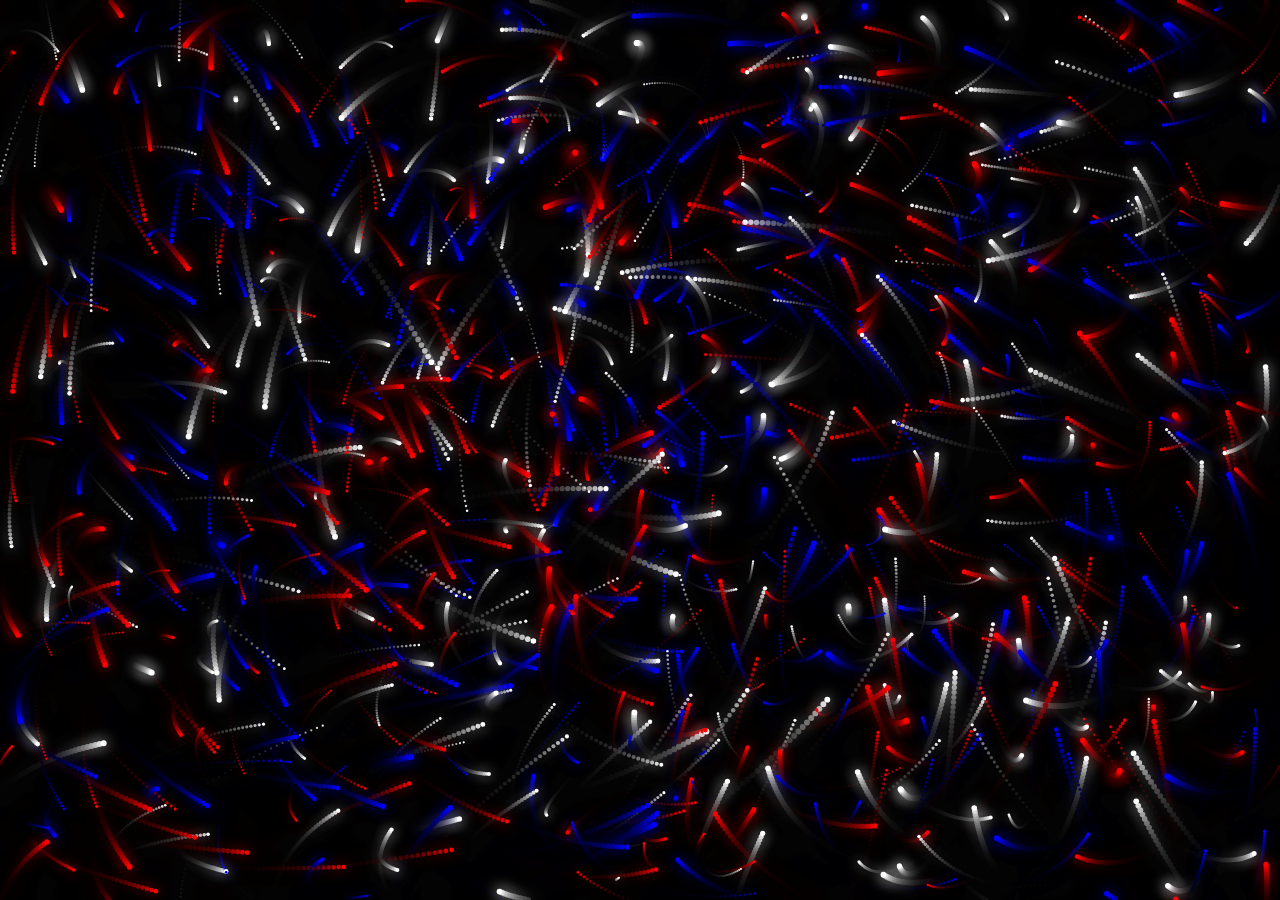
<file: YCYC.html>
<!DOCTYPE html>
<html lang="en">
<head>
<meta charset="UTF-8">
<meta name="viewport" content="width=device-width, initial-scale=1.0">
<title>Neon Velocity</title>
<style>
html, body {
    margin: 0;
    width: 100%;
    height: 100%;
    overflow: hidden;
    background: #000;
    user-select: none;
}
canvas {
    display: block;
    width: 100%;
    height: 100%;
}
</style>
</head>
<body>
<canvas id="c"></canvas>

<script>
const canvas = document.getElementById("c");
const ctx = canvas.getContext("2d");

let w, h;
function resize() {
  w = canvas.width = window.innerWidth;
  h = canvas.height = window.innerHeight;
}
resize();
window.addEventListener("resize", resize);

const mouse = { x: w / 2, y: h / 2 };
let mouseDown = false;

window.addEventListener("mousemove", e => { mouse.x = e.clientX; mouse.y = e.clientY; });
window.addEventListener("mousedown", () => mouseDown = true);
window.addEventListener("mouseup", () => mouseDown = false);

const colors = ['#FF0000', '#0000FF', '#FFFFFF'];
const particles = [];
const COUNT = 1000;

function rand(a, b) { return Math.random() * (b - a) + a; }

for (let i = 0; i < COUNT; i++) {
  particles.push({
    x: rand(0, w),
    y: rand(0, h),
    vx: rand(-6, 6),
    vy: rand(-6, 6),
    size: rand(1, 3),
    color: colors[Math.floor(Math.random() * colors.length)]
  });
}

// Explosive click
window.addEventListener("click", e => {
  particles.forEach(p => {
    const dx = p.x - e.clientX;
    const dy = p.y - e.clientY;
    const d = Math.hypot(dx, dy) + 1;
    if (d < 400) {
      p.vx += (dx / d) * 40;
      p.vy += (dy / d) * 40;
    }
  });
});

function animate() {
  requestAnimationFrame(animate);
  
  // Trails
  ctx.fillStyle = "rgba(0, 0, 0, 0.15)";
  ctx.fillRect(0, 0, w, h);

  const attract = mouseDown ? 0.6 : 0.08;
  const orbit = mouseDown ? 0.3 : 0.08;

  for (const p of particles) {
    const dx = mouse.x - p.x;
    const dy = mouse.y - p.y;
    const dist = Math.hypot(dx, dy) + 1;

    p.vx += (dx / dist) * attract;
    p.vy += (dy / dist) * attract;
    p.vx += -dy / dist * orbit;
    p.vy += dx / dist * orbit;

    p.x += p.vx;
    p.y += p.vy;
    p.vx *= 0.98;
    p.vy *= 0.98;

    if (p.x < 0) p.x += w;
    if (p.x > w) p.x -= w;
    if (p.y < 0) p.y += h;
    if (p.y > h) p.y -= h;

    // Glowing style
    ctx.shadowBlur = 15;
    ctx.shadowColor = p.color;
    ctx.fillStyle = p.color;

    ctx.beginPath();
    ctx.arc(p.x, p.y, p.size, 0, Math.PI * 2);
    ctx.fill();
  }

  // Connections
  ctx.shadowBlur = 0;
  const connectDist = mouseDown ? 180 : 80;
  
  for (let i = 0; i < particles.length; i += 5) {
    for (let j = i + 1; j < particles.length; j += 6) {
      const a = particles[i];
      const b = particles[j];
      const d = Math.hypot(a.x - b.x, a.y - b.y);

      if (d < connectDist) {
        ctx.strokeStyle = `rgba(255, 255, 255, ${0.3 - d / connectDist})`;
        ctx.lineWidth = 1;
        ctx.beginPath();
        ctx.moveTo(a.x, a.y);
        ctx.lineTo(b.x, b.y);
        ctx.stroke();
      }
    }
  }
}
animate();
</script>
</body>
</html>
</file>
